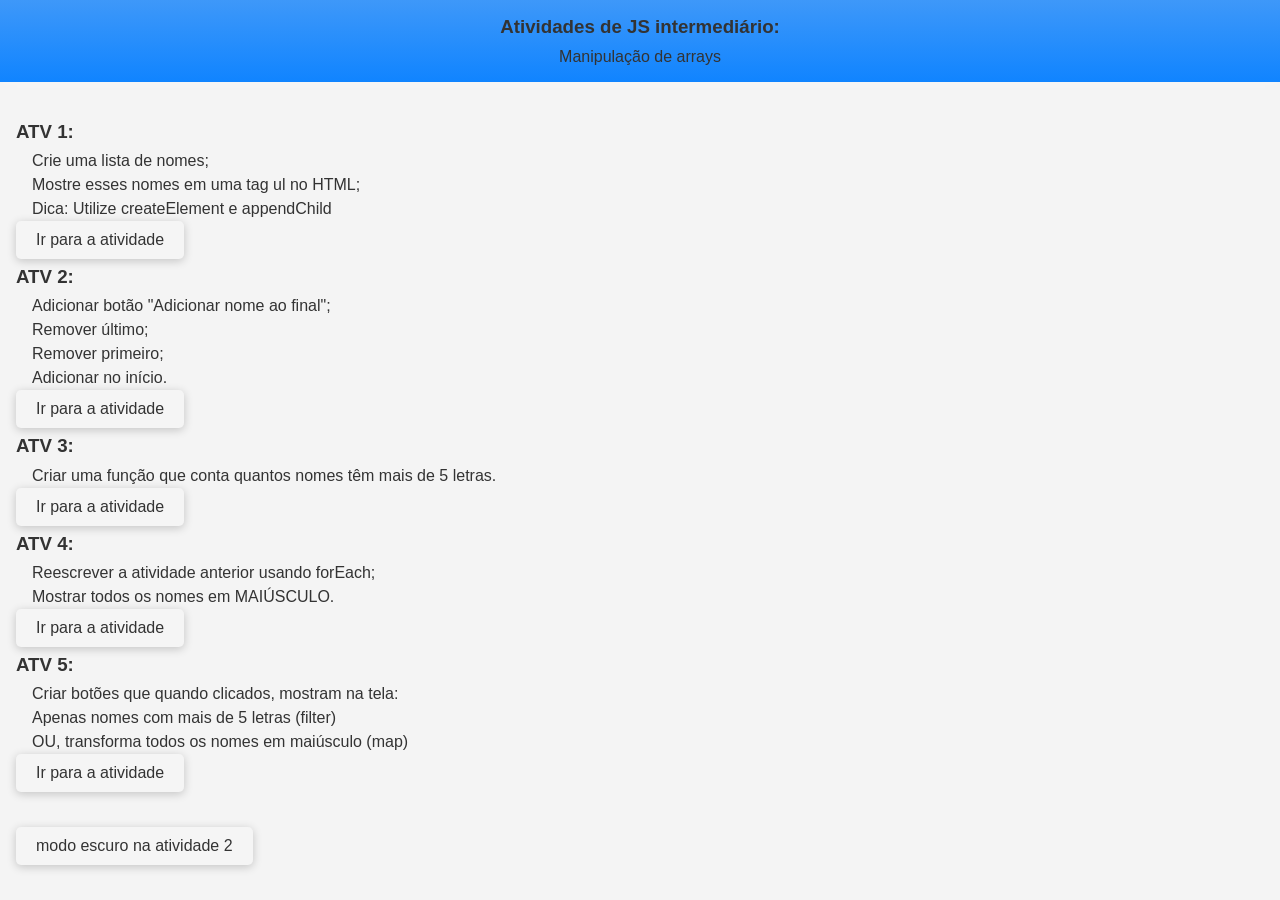
<file: 04-05-2026/index.html>
<!DOCTYPE html>
<html lang="pt-br">
<head>
    <meta charset="UTF-8">
    <meta name="viewport" content="width=device-width, initial-scale=1.0">
    <link rel="stylesheet" href="../../custom.css">
    <title>atividade arrays</title>
    <link rel="icon" href="data:," type="image/x-icon">
    <script src="../27-04/3P-2026-Atvd-JS-main/js/escuro.js" defer></script>
</head>
<body>

    <nav style="background: linear-gradient(to bottom, #3e98f9, #1084ff); box-shadow: 0 2px 10px rgba(255, 255, 255, 0.2);">
        <h3>Atividades de JS intermediário:</h3>
        <p>Manipulação de arrays</p>
    </nav>

    <main>
    <ul>
        <h3>ATV 1:</h3>
            <li>Crie uma lista de nomes;</li>
            <li>Mostre esses nomes em uma tag ul no HTML;</li>
            <li>Dica: Utilize createElement e appendChild</li>
            <button onclick="window.location.href='paginas/atv1.html'">Ir para a atividade</button>

        <h3>ATV 2:</h3>
            <li>Adicionar botão "Adicionar nome ao final";</li>
            <li>Remover último;</li>
            <li>Remover primeiro;</li>
            <li>Adicionar no início.</li>
            <button onclick="window.location.href='paginas/atv2.html'">Ir para a atividade</button>

        <h3>ATV 3:</h3>
            <li>Criar uma função que conta quantos nomes têm mais de 5 letras.</li>
            <button onclick="window.location.href='paginas/atv3.html'">Ir para a atividade</button>

        <h3>ATV 4:</h3>
            <li>Reescrever a atividade anterior usando forEach;</li>
            <li>Mostrar todos os nomes em MAIÚSCULO.</li>
            <button onclick="window.location.href='paginas/atv4.html'">Ir para a atividade</button>
            
        <h3>ATV 5:</h3>
            <li>Criar botões que quando clicados, mostram na tela: </li>
            <li>Apenas nomes com mais de 5 letras (filter)</li>
            <li>OU, transforma todos os nomes em maiúsculo (map)</li>
            <button onclick="window.location.href='paginas/atv5.html'">Ir para a atividade</button>
            
    </ul>
    <br>
    <button onclick="window.location.href='../27-04/3P-2026-Atvd-JS-main/paginas/atividade2.html'">modo escuro na atividade 2</button>
    </main>
</body>
</html>
</file>
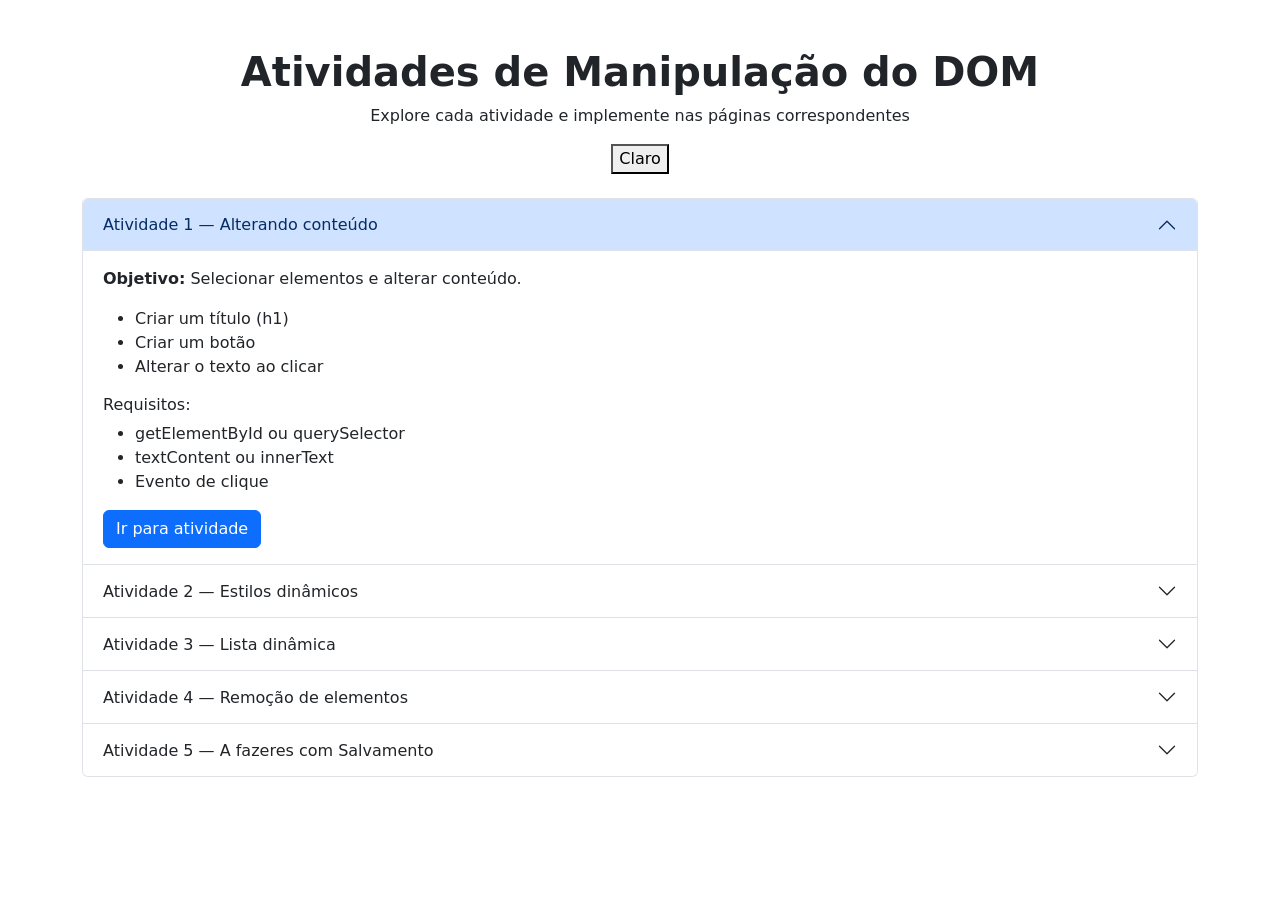
<file: 3P-2026-Atvd-JS-main/index.html>
<!DOCTYPE html>
<html lang="pt-BR" data-bs-theme="light">
<head>
  <meta charset="UTF-8">
  <title>Atividades JavaScript</title>

  <!-- Bootstrap -->
  <link href="https://cdn.jsdelivr.net/npm/bootstrap@5.3.8/dist/css/bootstrap.min.css" rel="stylesheet">
</head>

<body>

  <div class="container py-5">

    <div class="text-center mb-4">
      <h1 class="fw-bold">Atividades de Manipulação do DOM</h1>
      <p class="">Explore cada atividade e implemente nas páginas correspondentes</p>
      <button id="modo">Claro</button>
    </div>

    <div class="accordion" id="accordionAtividades">

      <!-- ATIVIDADE 1 -->
      <div class="accordion-item">
        <h2 class="accordion-header">
          <button class="accordion-button" data-bs-toggle="collapse" data-bs-target="#a1">
            Atividade 1 — Alterando conteúdo
          </button>
        </h2>
        <div id="a1" class="accordion-collapse collapse show" data-bs-parent="#accordionAtividades">
          <div class="accordion-body">

            <p><strong>Objetivo:</strong> Selecionar elementos e alterar conteúdo.</p>

            <ul>
              <li>Criar um título (h1)</li>
              <li>Criar um botão</li>
              <li>Alterar o texto ao clicar</li>
            </ul>

            <h6>Requisitos:</h6>
            <ul>
              <li>getElementById ou querySelector</li>
              <li>textContent ou innerText</li>
              <li>Evento de clique</li>
            </ul>

            <a href="paginas/atividade1.html" class="btn btn-primary">Ir para atividade</a>

          </div>
        </div>
      </div>

      <!-- ATIVIDADE 2 -->
      <div class="accordion-item">
        <h2 class="accordion-header">
          <button class="accordion-button collapsed" data-bs-toggle="collapse" data-bs-target="#a2">
            Atividade 2 — Estilos dinâmicos
          </button>
        </h2>
        <div id="a2" class="accordion-collapse collapse" data-bs-parent="#accordionAtividades">
          <div class="accordion-body">

            <p><strong>Objetivo:</strong> Manipular estilos via JavaScript.</p>

            <ul>
              <li>Parágrafo</li>
              <li>Botão para mudar cor</li>
              <li>Botão para mudar fundo</li>
            </ul>

            <h6>Desafio:</h6>
            <p>Alternar entre modo claro e escuro.</p>

            <a href="paginas/atividade2.html" class="btn btn-primary">Ir para atividade</a>

          </div>
        </div>
      </div>

      <!-- ATIVIDADE 3 -->
      <div class="accordion-item">
        <h2 class="accordion-header">
          <button class="accordion-button collapsed" data-bs-toggle="collapse" data-bs-target="#a3">
            Atividade 3 — Lista dinâmica
          </button>
        </h2>
        <div id="a3" class="accordion-collapse collapse" data-bs-parent="#accordionAtividades">
          <div class="accordion-body">

            <p><strong>Objetivo:</strong> Criar elementos dinamicamente.</p>

            <ul>
              <li>Input de texto</li>
              <li>Botão "Adicionar"</li>
              <li>Inserir itens em uma lista (ul)</li>
            </ul>

            <h6>Requisitos:</h6>
            <ul>
              <li>createElement</li>
              <li>appendChild</li>
              <li>Limpar input</li>
            </ul>

            <a href="paginas/atividade3.html" class="btn btn-primary">Ir para atividade</a>

          </div>
        </div>
      </div>

      <!-- ATIVIDADE 4 -->
      <div class="accordion-item">
        <h2 class="accordion-header">
          <button class="accordion-button collapsed" data-bs-toggle="collapse" data-bs-target="#a4">
            Atividade 4 — Remoção de elementos
          </button>
        </h2>
        <div id="a4" class="accordion-collapse collapse" data-bs-parent="#accordionAtividades">
          <div class="accordion-body">

            <p><strong>Objetivo:</strong> Remover elementos dinamicamente.</p>

            <ul>
              <li>Lista com itens</li>
              <li>Botão "Remover" em cada item</li>
            </ul>

            <h6>Desafio:</h6>
            <p>Marcar item como concluído (riscar texto).</p>

            <a href="paginas/atividade4.html" class="btn btn-primary">Ir para atividade</a>

          </div>
        </div>
      </div>

      <!-- ATIVIDADE 5 -->
      <div class="accordion-item">
        <h2 class="accordion-header">
          <button class="accordion-button collapsed" data-bs-toggle="collapse" data-bs-target="#a5">
            Atividade 5 — A fazeres com Salvamento
          </button>
        </h2>
        <div id="a5" class="accordion-collapse collapse" data-bs-parent="#accordionAtividades">
          <div class="accordion-body">

            <p><strong>Objetivo:</strong> Integrar tudo em um mini sistema.</p>

            <ul>
              <li>Adicionar tarefa</li>
            </ul>

            <h6>Desafio:</h6>
            <p>Salvar no localStorage.</p>

            <a href="paginas/atividade5.html" class="btn btn-success">Ir para atividade</a>

          </div>
        </div>
      </div>

    </div>

  </div>

  <!-- Bootstrap JS -->
  <script src="https://cdn.jsdelivr.net/npm/bootstrap@5.3.8/dist/js/bootstrap.bundle.min.js"></script>
  <script>
    const modo = document.getElementById('modo')

    modo.addEventListener('click', function(){
      let tema = document.documentElement.getAttribute('data-bs-theme')
      const novoTema = tema === 'light' ? 'dark' : 'light';
      document.documentElement.setAttribute('data-bs-theme', novoTema)
      modo.innerText = modo.innerText == "Claro" ? "Escuro" : "Claro";
    })
  </script>

</body>
</html>
</file>
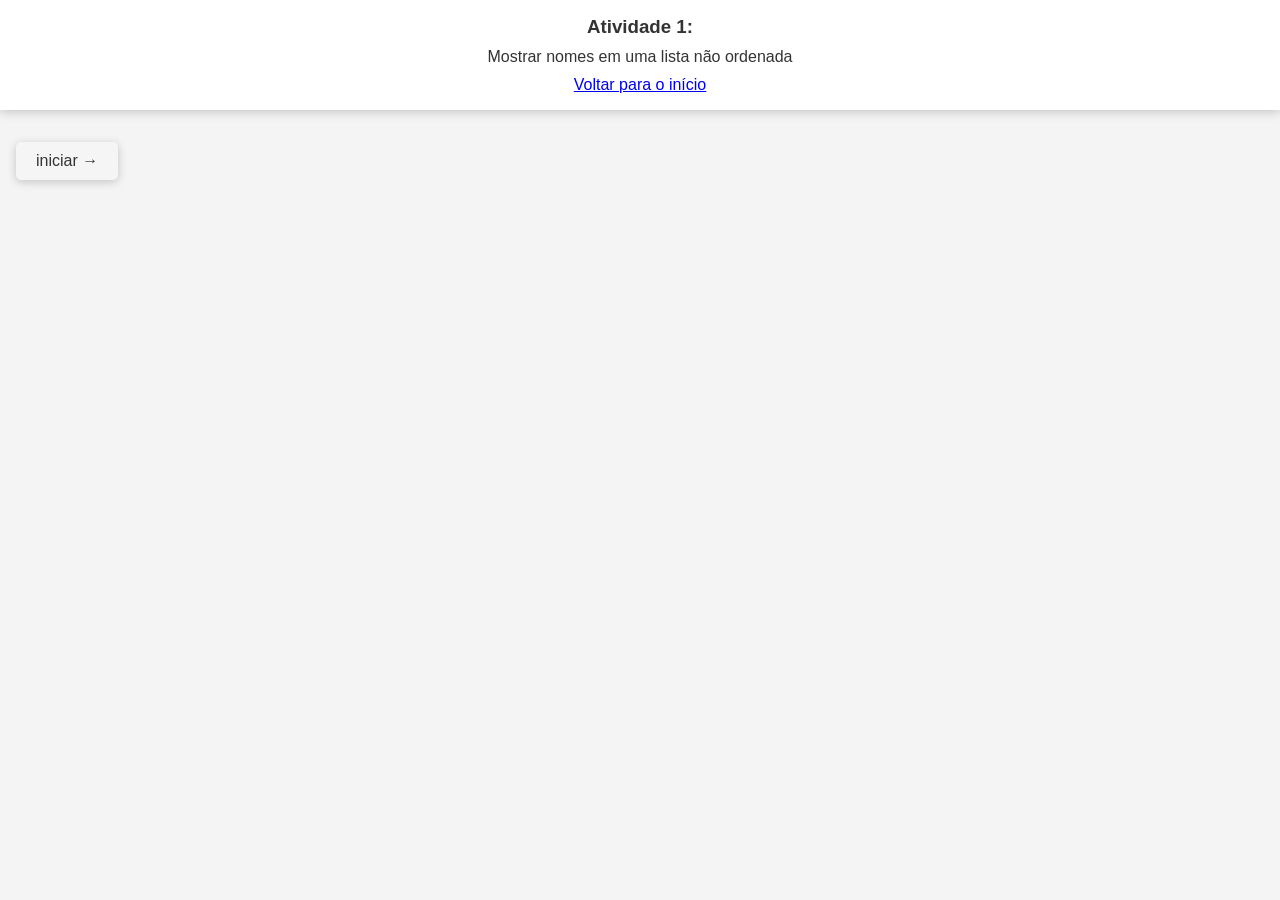
<file: 04-05-2026/paginas/atv1.html>
<!DOCTYPE html>
<html lang="pt-br">
<head>
    <meta charset="UTF-8">
    <meta name="viewport" content="width=device-width, initial-scale=1.0">
    <link rel="stylesheet" href="../../../custom.css">
    <title>atividade 1</title>
    <link rel="icon" href="data:," type="image/x-icon">
    <script src="../../27-04/3P-2026-Atvd-JS-main/js/escuro.js" defer></script>
</head>
<body>

    <nav>
        <h3>Atividade 1:</h3>
        <p>Mostrar nomes em uma lista não ordenada</p>
        <a href="../index.html">Voltar para o início</a>
    </nav>

    <main>
        <button id="iniciar">iniciar &rightarrow;</button>
        <br><br>
        <ul id="lista-nomes">
        </ul>
    </main>

    <script src="../js/atv1.js"></script>
</body>
</html>
</file>
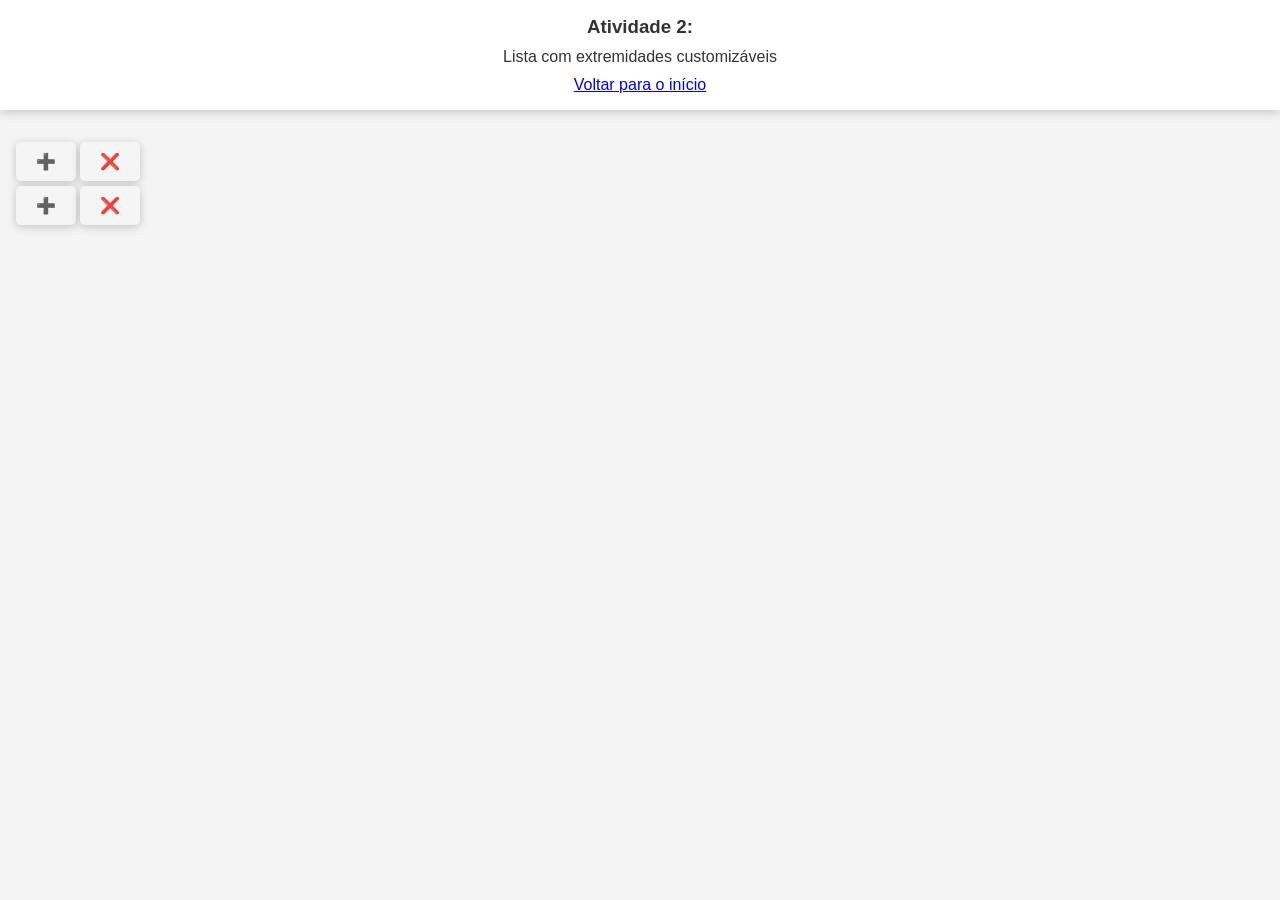
<file: 04-05-2026/paginas/atv2.html>
<!DOCTYPE html>
<html lang="pt-br">
<head>
    <meta charset="UTF-8">
    <meta name="viewport" content="width=device-width, initial-scale=1.0">
    <link rel="stylesheet" href="../../../custom.css">
    <title>atividade 2</title>
    <link rel="icon" href="data:," type="image/x-icon">
    <script src="../../27-04/3P-2026-Atvd-JS-main/js/escuro.js" defer></script>
</head>
<body>

    <nav>
        <h3>Atividade 2:</h3>
        <p>Lista com extremidades customizáveis</p>
        <a href="../index.html">Voltar para o início</a>
    </nav>

    <main>
        <div style="margin-bottom: 5px;">
            <button title="Adicionar Item no Topo" id="addTop">&#x2795;</button>
            <button title="Remover Item do Topo" id="removeTop">&#x274c;</button>
        </div>
            <ol id="List"></ol>
        <div style="margin-top: 5px;">
            <button title="Adicionar Item no Fundo" id="addBottom">&#x2795;</button>
            <button title="Remover Item do Fundo" id="removeBottom" >&#x274c;</button>
        </div>
    </main>

    <script src="../js/atv2.js"></script>
</body>
</html>
</file>
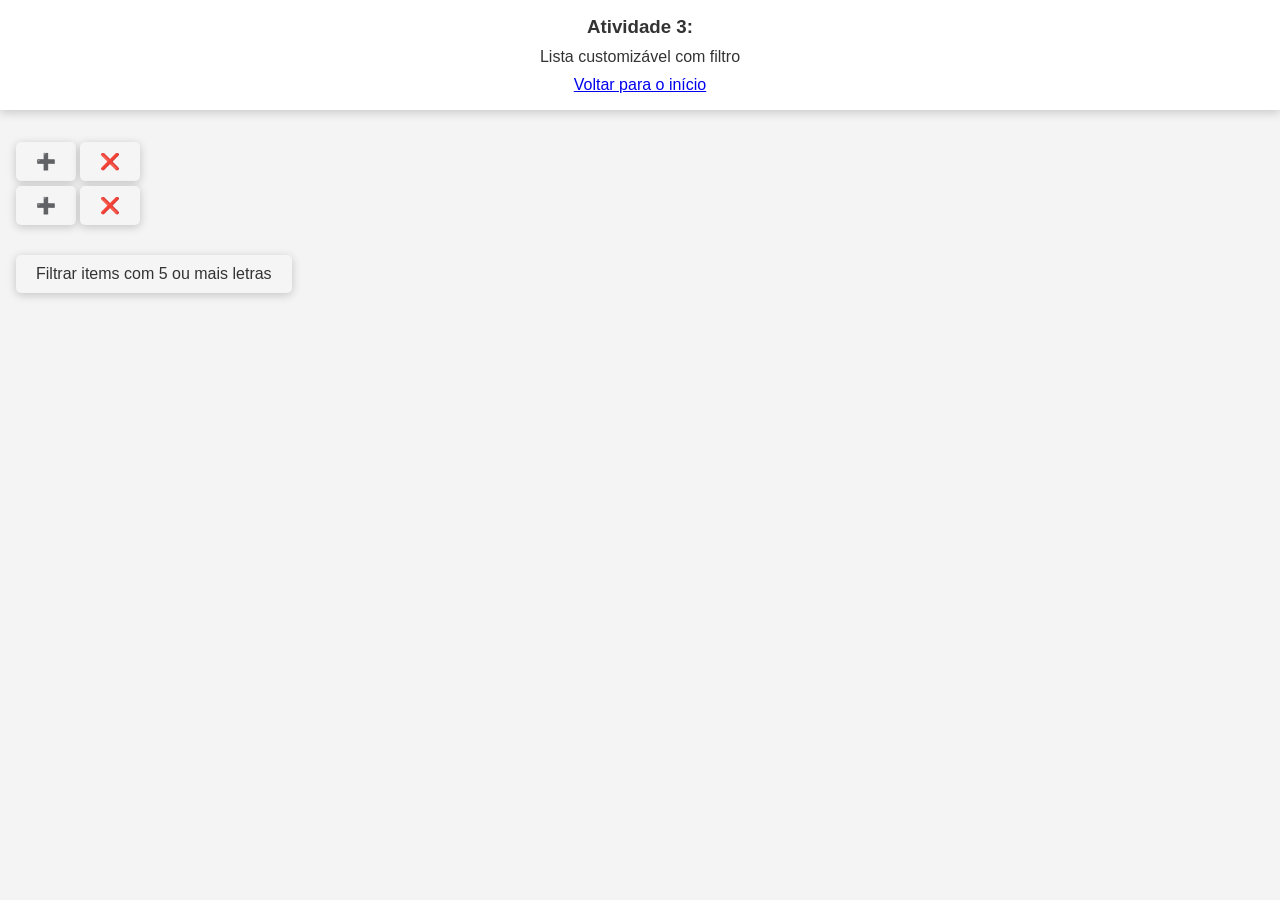
<file: 04-05-2026/paginas/atv3.html>
<!DOCTYPE html>
<html lang="pt-br">
<head>
    <meta charset="UTF-8">
    <meta name="viewport" content="width=device-width, initial-scale=1.0">
    <link rel="stylesheet" href="../../../custom.css">
    <title>atividade 3</title>
    <link rel="icon" href="data:," type="image/x-icon">
    <script src="../../27-04/3P-2026-Atvd-JS-main/js/escuro.js" defer></script>
</head>
<body>

    <nav>
        <h3>Atividade 3:</h3>
        <p>Lista customizável com filtro</p>
        <a href="../index.html">Voltar para o início</a>
    </nav>

    <main>
        <div style="margin-bottom: 5px;">
            <button title="Adicionar Item no Topo" id="addTop">&#x2795;</button>
            <button title="Remover Item do Topo" id="removeTop">&#x274c;</button>
        </div>
            <ul id="List"></ul>
        <div style="margin-top: 5px;">
            <button title="Adicionar Item no Fundo" id="addBottom">&#x2795;</button>
            <button title="Remover Item do Fundo" id="removeBottom" >&#x274c;</button>
        </div>

        <div style="margin-top: 30px; margin-bottom: 10px;">
            <button id="iniciarFiltro">Filtrar items com 5 ou mais letras</button>
            <ul id="ListF"></ul>
        </div>
    </main>

    <script src="../js/atv3.js"></script>
</body>
</html>
</file>
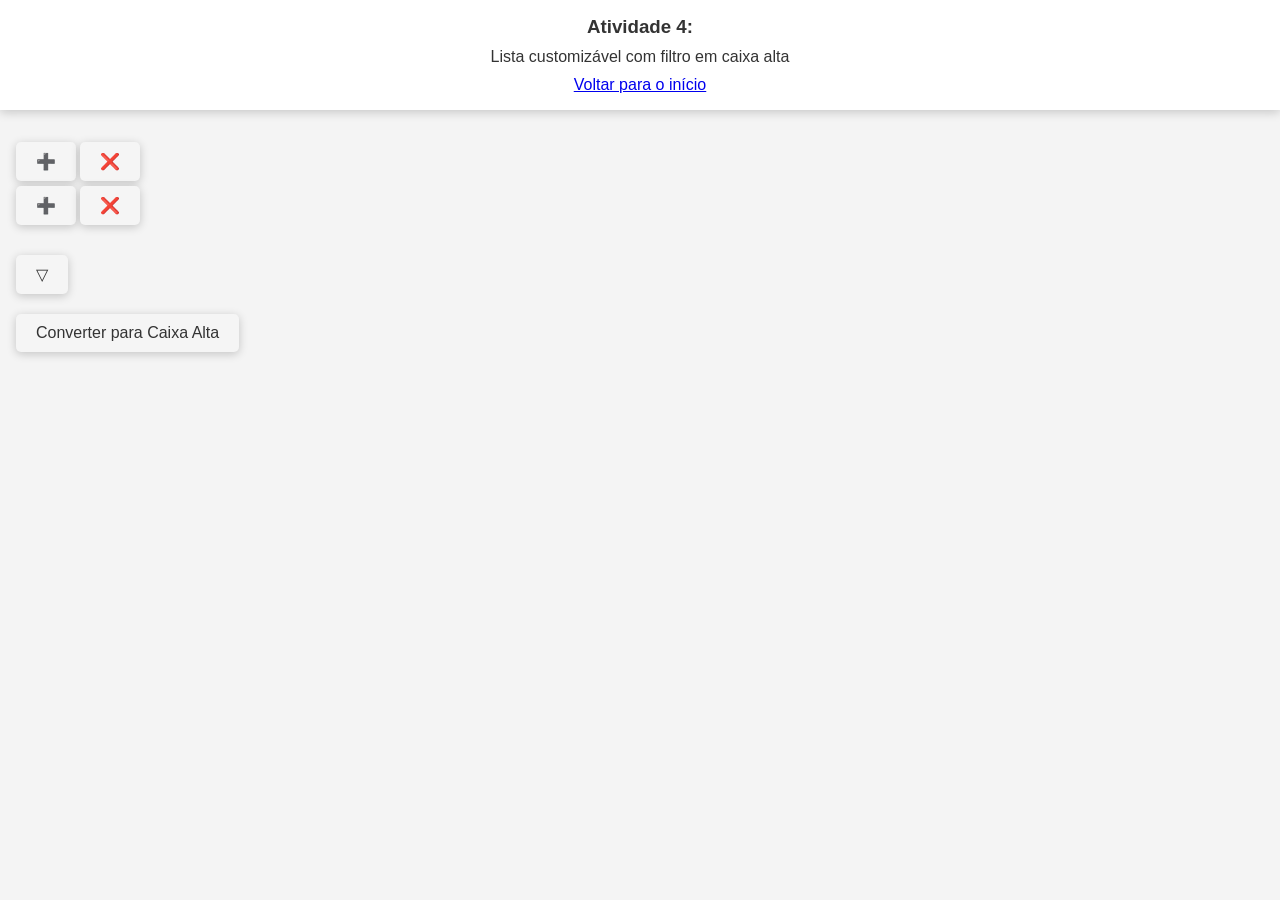
<file: 04-05-2026/paginas/atv4.html>
<!DOCTYPE html>
<html lang="pt-br">
<head>
    <meta charset="UTF-8">
    <meta name="viewport" content="width=device-width, initial-scale=1.0">
    <link rel="stylesheet" href="../../../custom.css">
    <title>atividade 4</title>
    <link rel="icon" href="data:," type="image/x-icon">
    <script src="../../27-04/3P-2026-Atvd-JS-main/js/escuro.js" defer></script>
</head>
<body>

    <nav>
        <h3>Atividade 4:</h3>
        <p>Lista customizável com filtro em caixa alta</p>
        <a href="../index.html">Voltar para o início</a>
    </nav>

    <main>
        <div style="margin-bottom: 5px;">
            <button title="Adicionar Item no Topo" id="addTop">&#x2795;</button>
            <button title="Remover Item do Topo" id="removeTop">&#x274c;</button>
        </div>
            <ul id="List"></ul>
        <div style="margin-top: 5px;">
            <button title="Adicionar Item no Fundo" id="addBottom">&#x2795;</button>
            <button title="Remover Item do Fundo" id="removeBottom" >&#x274c;</button>
        </div>

        <div style="margin-top: 30px; margin-bottom: 10px;">
            <button id="iniciarFiltro" style="margin-bottom: 10px;" title="Filtrar items com mais de 5 letras">&#9661;</button>
            <ul id="ListF"></ul>
            <button id="changeCase" style="margin-top: 10px;" title="Para voltar ao formato original, clique em Filtrar">Converter para Caixa Alta</button>
        </div>
    </main>

    <script src="../js/atv4.js"></script>
</body>
</html>
</file>
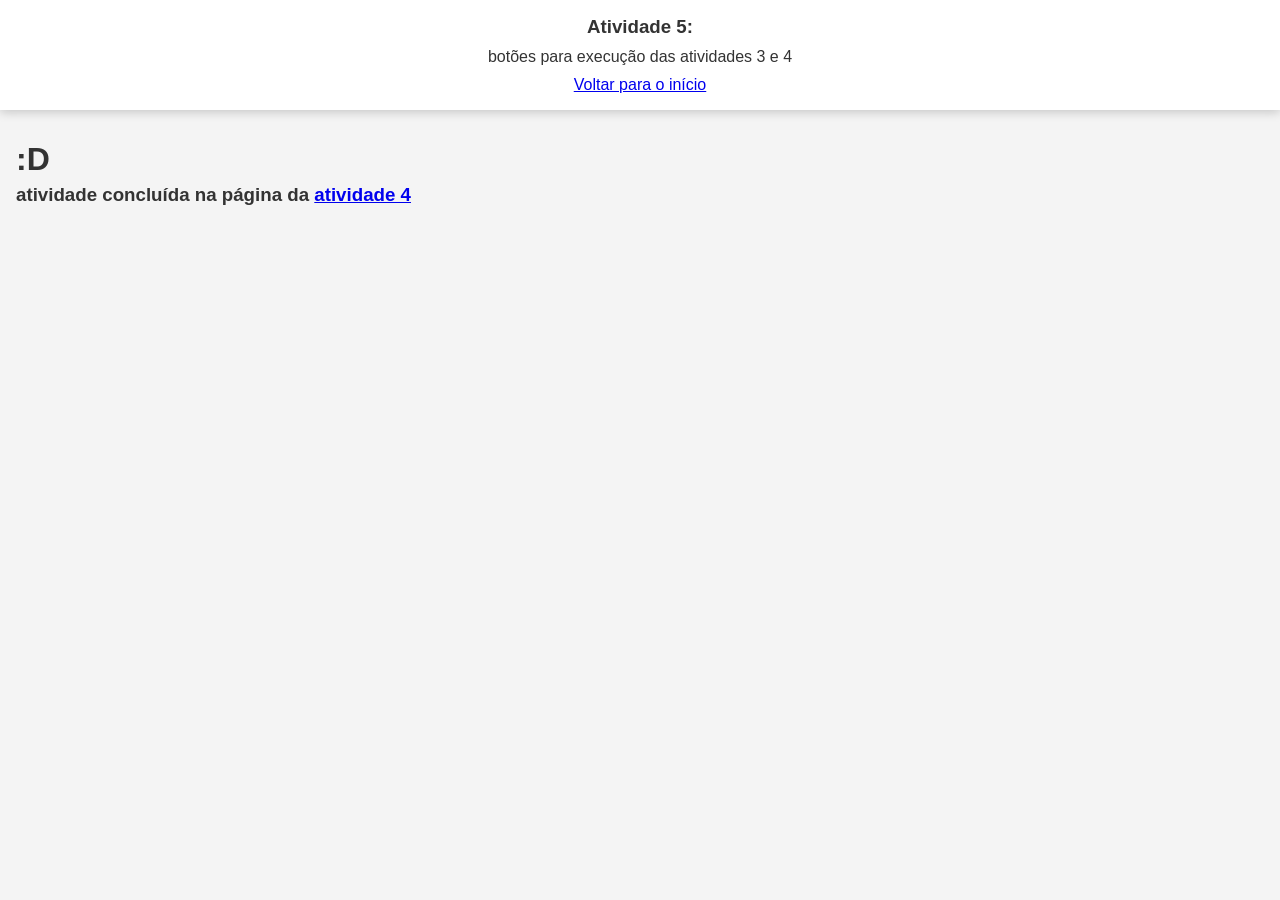
<file: 04-05-2026/paginas/atv5.html>
<!DOCTYPE html>
<html lang="pt-br">
<head>
    <meta charset="UTF-8">
    <meta name="viewport" content="width=device-width, initial-scale=1.0">
    <link rel="stylesheet" href="../../../custom.css">
    <title>atividade 5</title>
    <link rel="icon" href="data:," type="image/x-icon">
    <script src="../../27-04/3P-2026-Atvd-JS-main/js/escuro.js" defer></script>
</head>
<body>

    <nav>
        <h3>Atividade 5:</h3>
        <p>botões para execução das atividades 3 e 4</p>
        <a href="../index.html">Voltar para o início</a>
    </nav>

    <main>
        <h1><a href="../js/atv5.md" style="color: #333; text-decoration: none;">:D</a></h1>
        <h3>atividade concluída na página da <a href="atv4.html">atividade 4</a></h3>
    </main>

    </a>
</body>
</html>
</file>
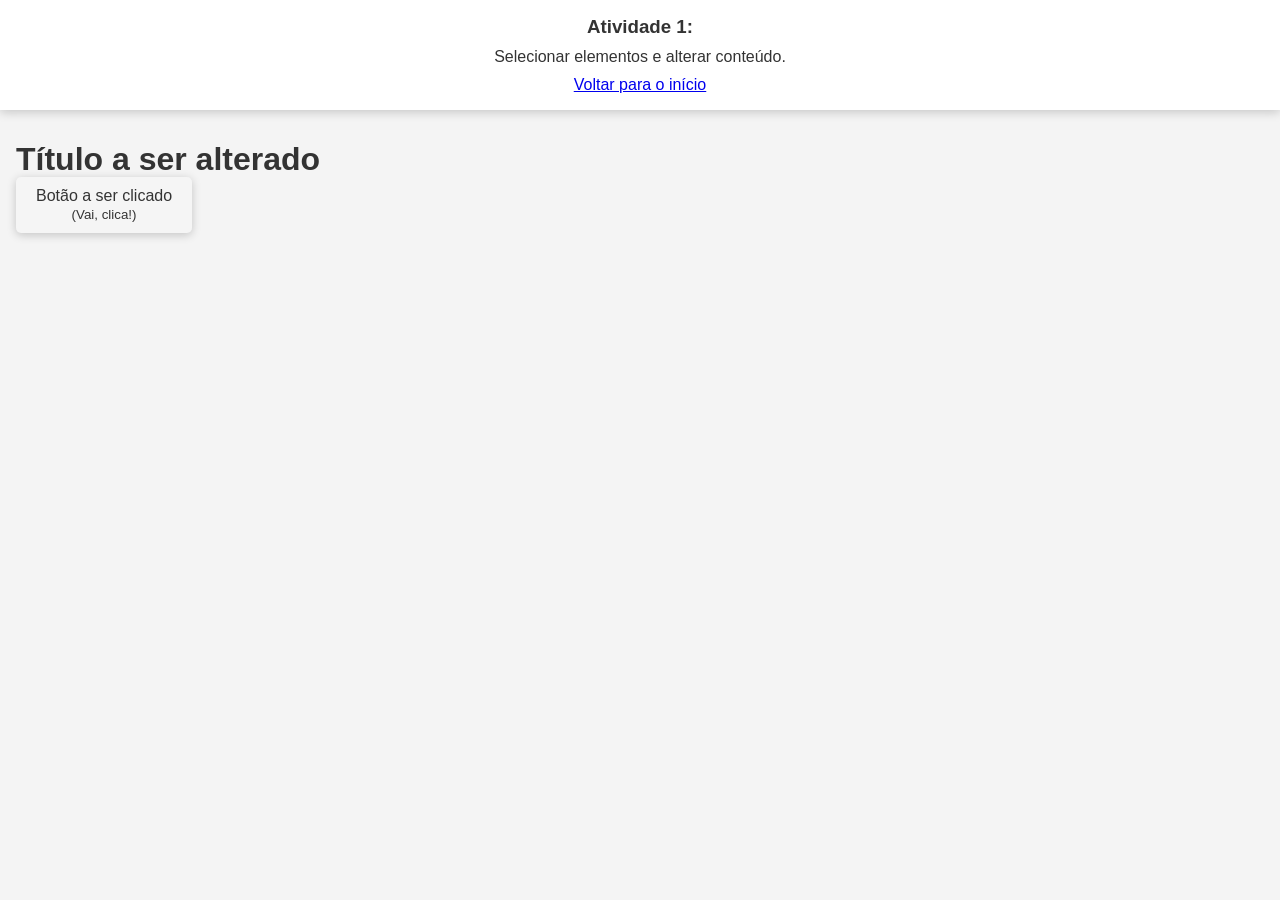
<file: 3P-2026-Atvd-JS-main/paginas/atividade1.html>
<!DOCTYPE html>
<html lang="pt-br">
<head>
    <meta charset="UTF-8">
    <meta name="viewport" content="width=device-width, initial-scale=1.0">
    <link rel="stylesheet" href="../css/custom.css">
    <title>atividade 1</title>
    <link rel="icon" href="data:," type="image/x-icon">
    <script src="../js/escuro.js" defer></script>
</head>
<body>

    <nav>
        <h3>Atividade 1:</h3>
        <p>Selecionar elementos e alterar conteúdo.</p>
        <a href="../index.html">Voltar para o início</a>
    </nav>

    <main>
        <h1 id="titulo">Título a ser alterado</h1>
        <button id="alterar">Botão a ser clicado <br>
        <small>(Vai, clica!)</small>
        </button>
    </main>

    <script src="../js/atividade1.js"></script>
</body>
</html>
</file>
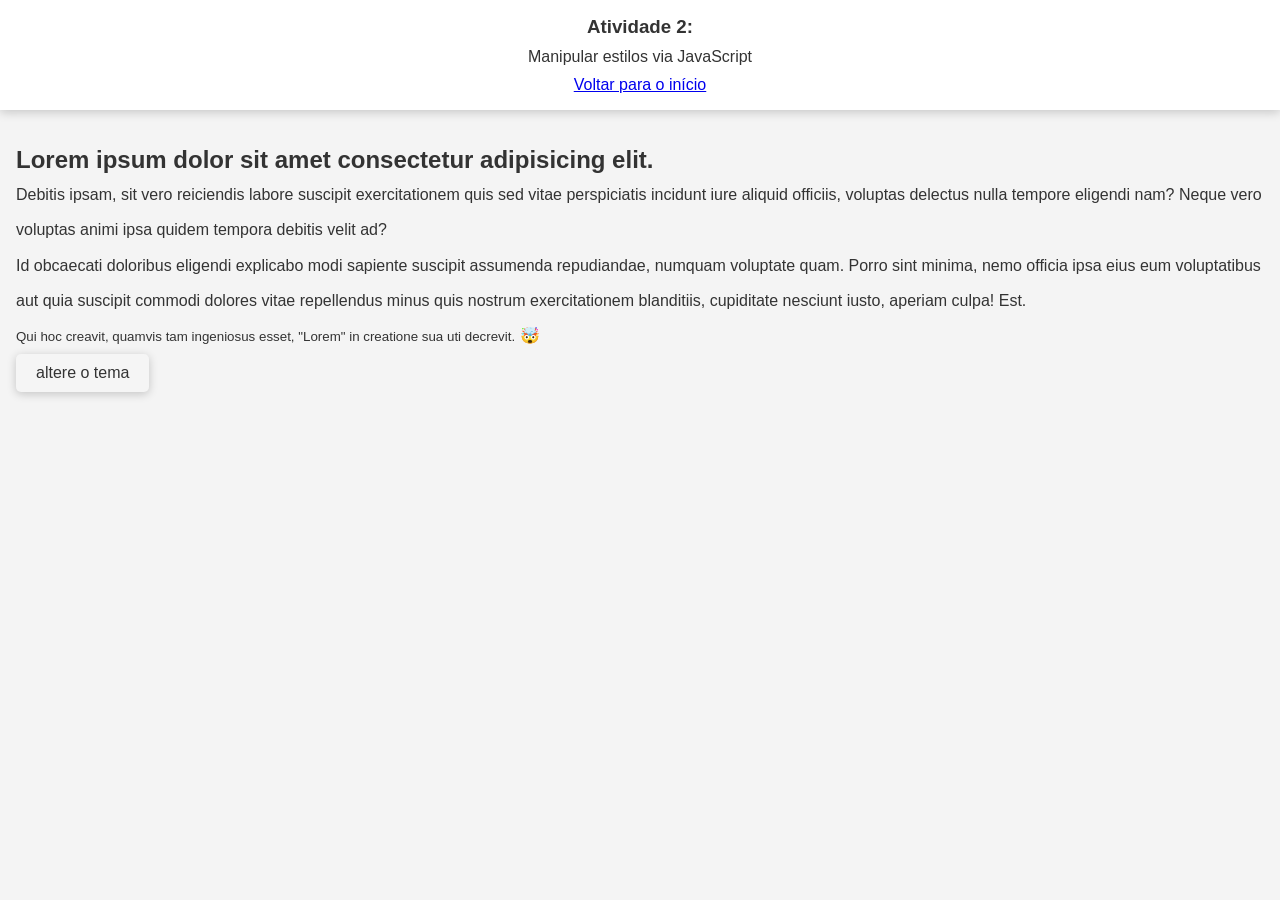
<file: 3P-2026-Atvd-JS-main/paginas/atividade2.html>
<!DOCTYPE html>
<html lang="pt-br">
<head>
    <meta charset="UTF-8">
    <meta name="viewport" content="width=device-width, initial-scale=1.0">
    <link rel="stylesheet" href="../css/custom.css">
    <title>atividade 2</title>
    <link rel="icon" href="data:," type="image/x-icon">
    <script src="../js/escuro.js" defer></script>
</head>
<body>

    <nav>
        <h3>Atividade 2:</h3>
        <p>Manipular estilos via JavaScript</p>
        <a href="../index.html">Voltar para o início</a>
    </nav>

    <main>
        <h2>Lorem ipsum dolor sit amet consectetur adipisicing elit.</h2>
        <p>Debitis ipsam, sit vero reiciendis labore suscipit exercitationem quis sed vitae perspiciatis incidunt iure aliquid officiis, voluptas delectus nulla tempore eligendi nam? Neque vero voluptas animi ipsa quidem tempora debitis velit ad?</p>
        <p>Id obcaecati doloribus eligendi explicabo modi sapiente suscipit assumenda repudiandae, numquam voluptate quam. Porro sint minima, nemo officia ipsa eius eum voluptatibus aut quia suscipit commodi dolores vitae repellendus minus quis nostrum exercitationem blanditiis, cupiditate nesciunt iusto, aperiam culpa! Est.</p>
        <p><small>Qui hoc creavit, quamvis tam ingeniosus esset, "Lorem" in creatione sua uti decrevit.</small> &#x1F92F;</p>
        <button id="tema">altere o tema</button>
        
    </main>

    <script src="../js/atividade2.js"></script>
</body>
</html>
</file>
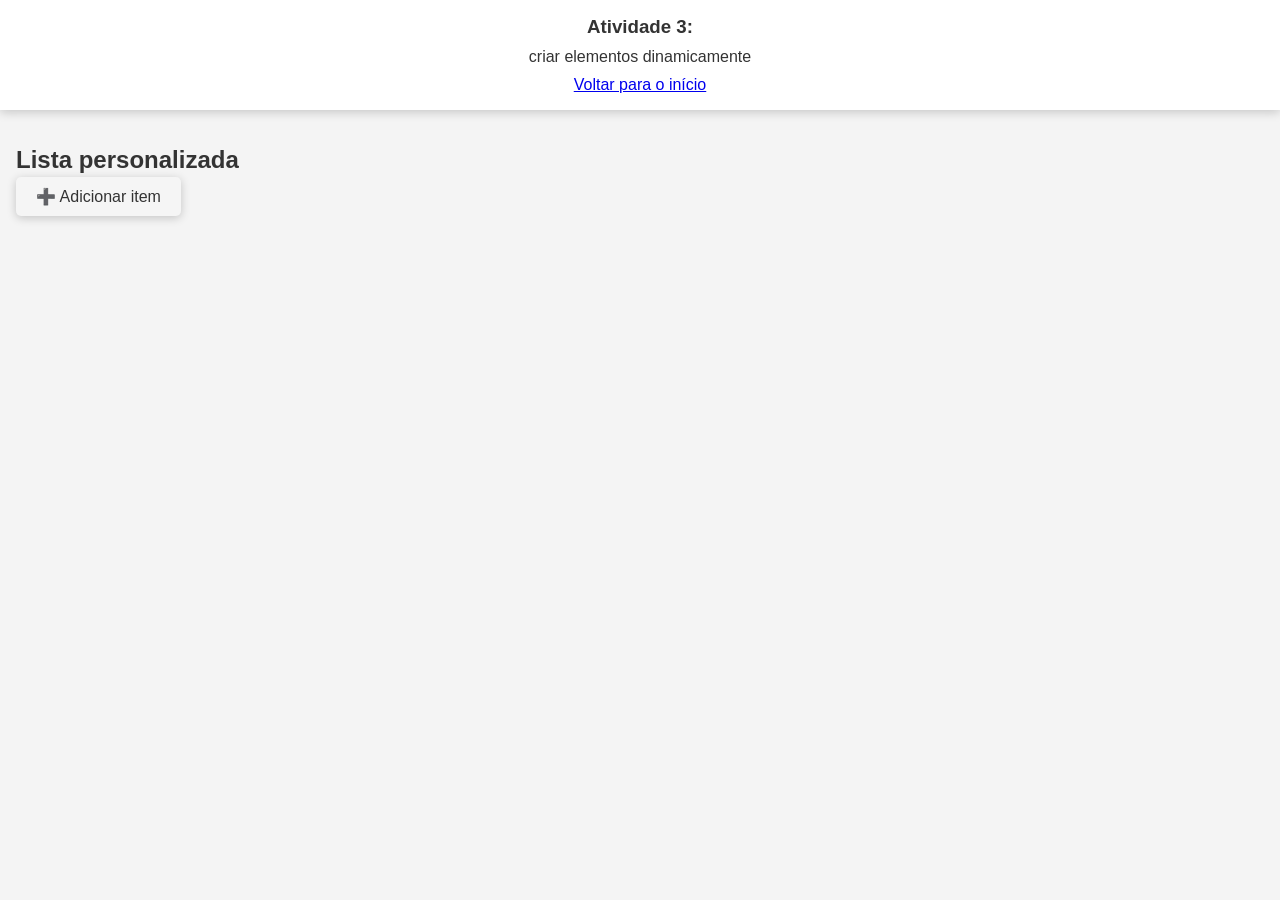
<file: 3P-2026-Atvd-JS-main/paginas/atividade3.html>
<!DOCTYPE html>
<html lang="pt-br">
<head>
    <meta charset="UTF-8">
    <meta name="viewport" content="width=device-width, initial-scale=1.0">
    <link rel="stylesheet" href="../css/custom.css">
    <title>atividade 3</title>
    <link rel="icon" href="data:," type="image/x-icon">
    <script src="../js/escuro.js" defer></script>
</head>
<body>

    <nav>
        <h3>Atividade 3:</h3>
        <p>criar elementos dinamicamente</p>
        <a href="../index.html">Voltar para o início</a>
    </nav>

    <main>
        <h2>Lista personalizada</h2>
        <ul id="lista">

        </ul>
        <button id="add">&#x2795; Adicionar item</button>

    </main>

    <script src="../js/atividade3.js"></script>
</body>
</html>
</file>
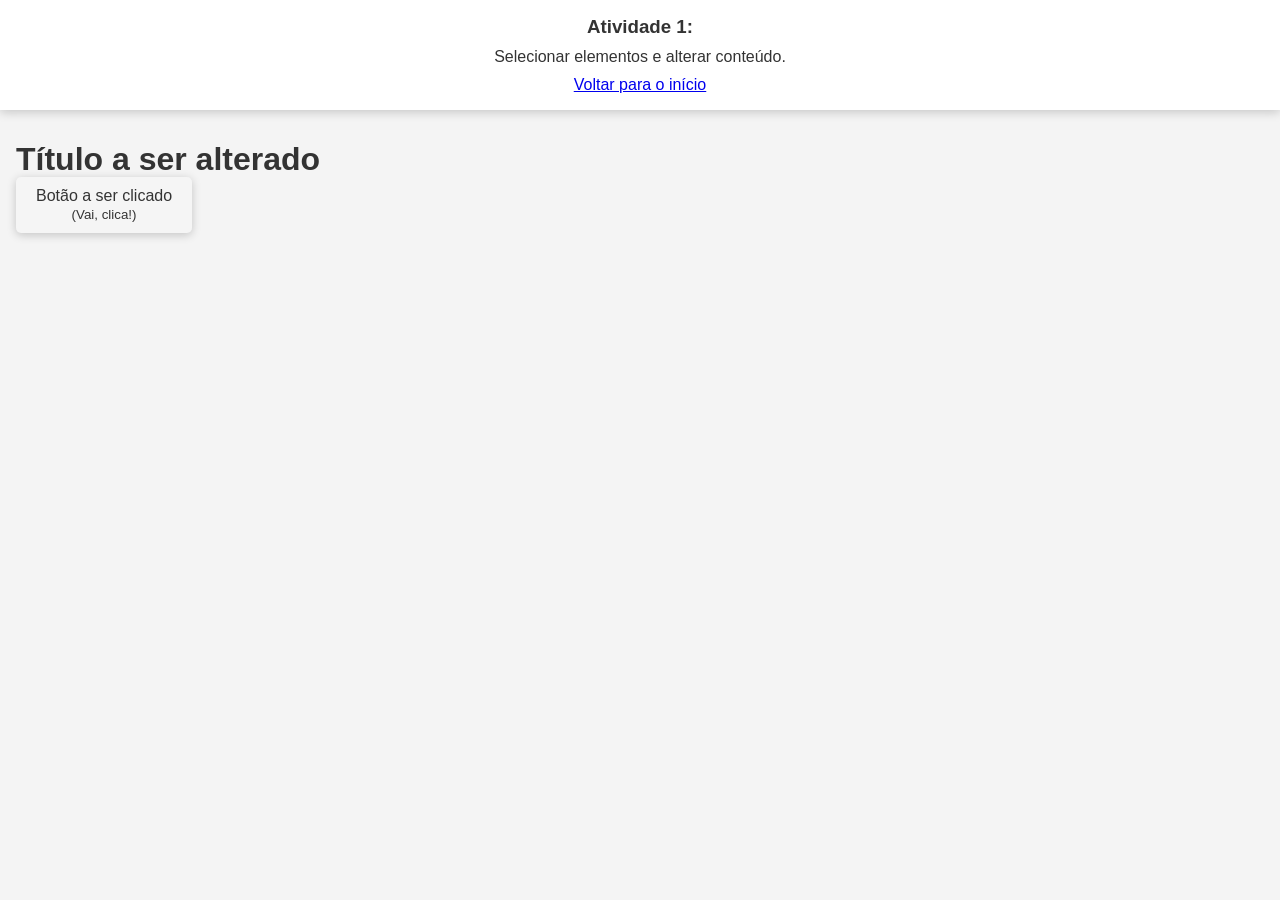
<file: 27-04/3P-2026-Atvd-JS-main/paginas/atividade1.html>
<!DOCTYPE html>
<html lang="pt-br">
<head>
    <meta charset="UTF-8">
    <meta name="viewport" content="width=device-width, initial-scale=1.0">
    <link rel="stylesheet" href="../../../custom.css">
    <title>atividade 1</title>
    <link rel="icon" href="data:," type="image/x-icon">
    <script src="../js/escuro.js" defer></script>
</head>
<body>

    <nav>
        <h3>Atividade 1:</h3>
        <p>Selecionar elementos e alterar conteúdo.</p>
        <a href="../index.html">Voltar para o início</a>
    </nav>

    <main>
        <h1 id="titulo">Título a ser alterado</h1>
        <button id="alterar">Botão a ser clicado <br>
        <small>(Vai, clica!)</small>
        </button>
    </main>

    <script src="../js/atividade1.js"></script>
</body>
</html>
</file>
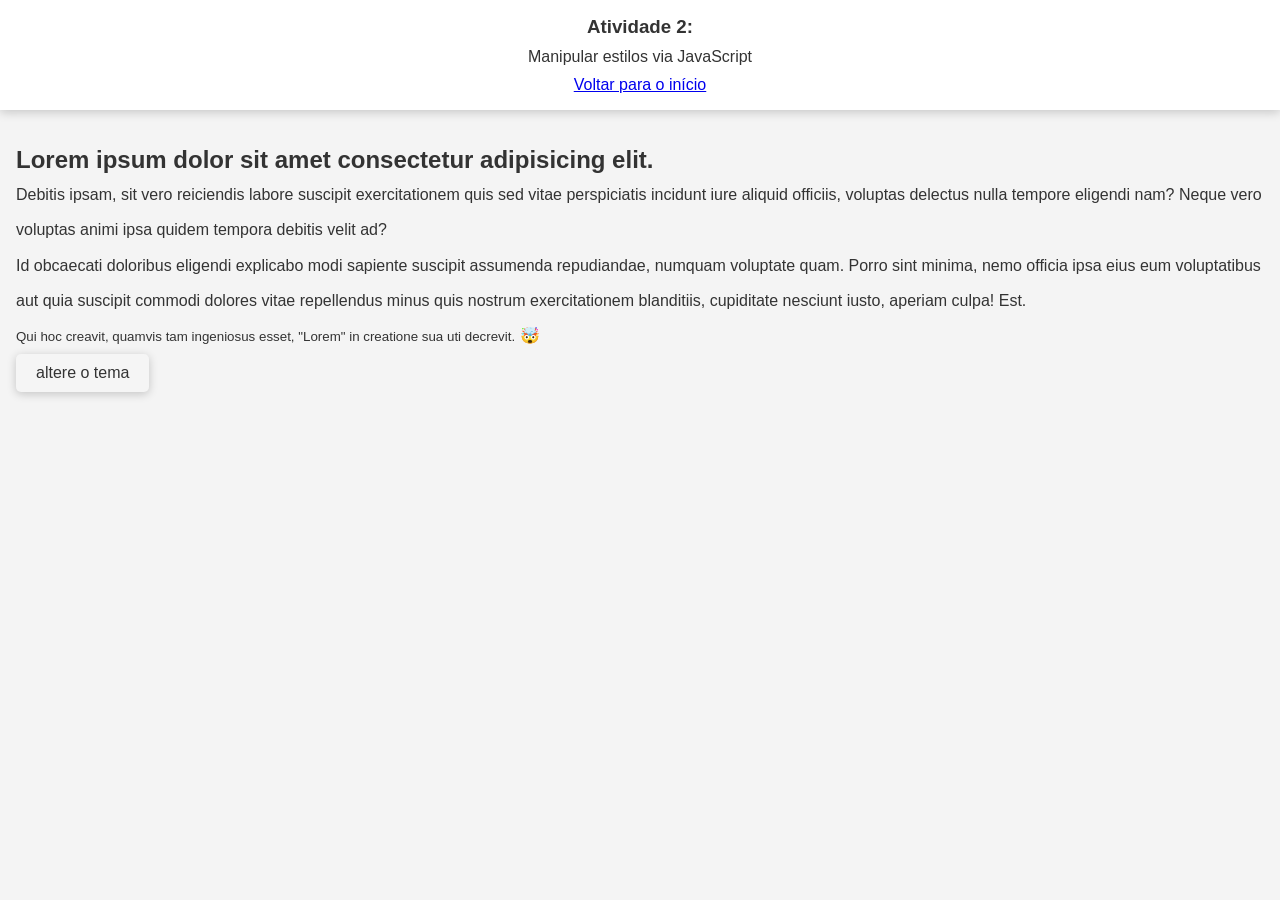
<file: 27-04/3P-2026-Atvd-JS-main/paginas/atividade2.html>
<!DOCTYPE html>
<html lang="pt-br">
<head>
    <meta charset="UTF-8">
    <meta name="viewport" content="width=device-width, initial-scale=1.0">
    <link rel="stylesheet" href="../../../custom.css">
    <title>atividade 2</title>
    <link rel="icon" href="data:," type="image/x-icon">
    <script src="../js/escuro.js" defer></script>
</head>
<body>

    <nav>
        <h3>Atividade 2:</h3>
        <p>Manipular estilos via JavaScript</p>
        <a href="../index.html">Voltar para o início</a>
    </nav>

    <main>
        <h2>Lorem ipsum dolor sit amet consectetur adipisicing elit.</h2>
        <p>Debitis ipsam, sit vero reiciendis labore suscipit exercitationem quis sed vitae perspiciatis incidunt iure aliquid officiis, voluptas delectus nulla tempore eligendi nam? Neque vero voluptas animi ipsa quidem tempora debitis velit ad?</p>
        <p>Id obcaecati doloribus eligendi explicabo modi sapiente suscipit assumenda repudiandae, numquam voluptate quam. Porro sint minima, nemo officia ipsa eius eum voluptatibus aut quia suscipit commodi dolores vitae repellendus minus quis nostrum exercitationem blanditiis, cupiditate nesciunt iusto, aperiam culpa! Est.</p>
        <p><small>Qui hoc creavit, quamvis tam ingeniosus esset, "Lorem" in creatione sua uti decrevit.</small> &#x1F92F;</p>
        <button id="tema">altere o tema</button>
        
    </main>

    <script src="../js/atividade2.js"></script>
</body>
</html>
</file>
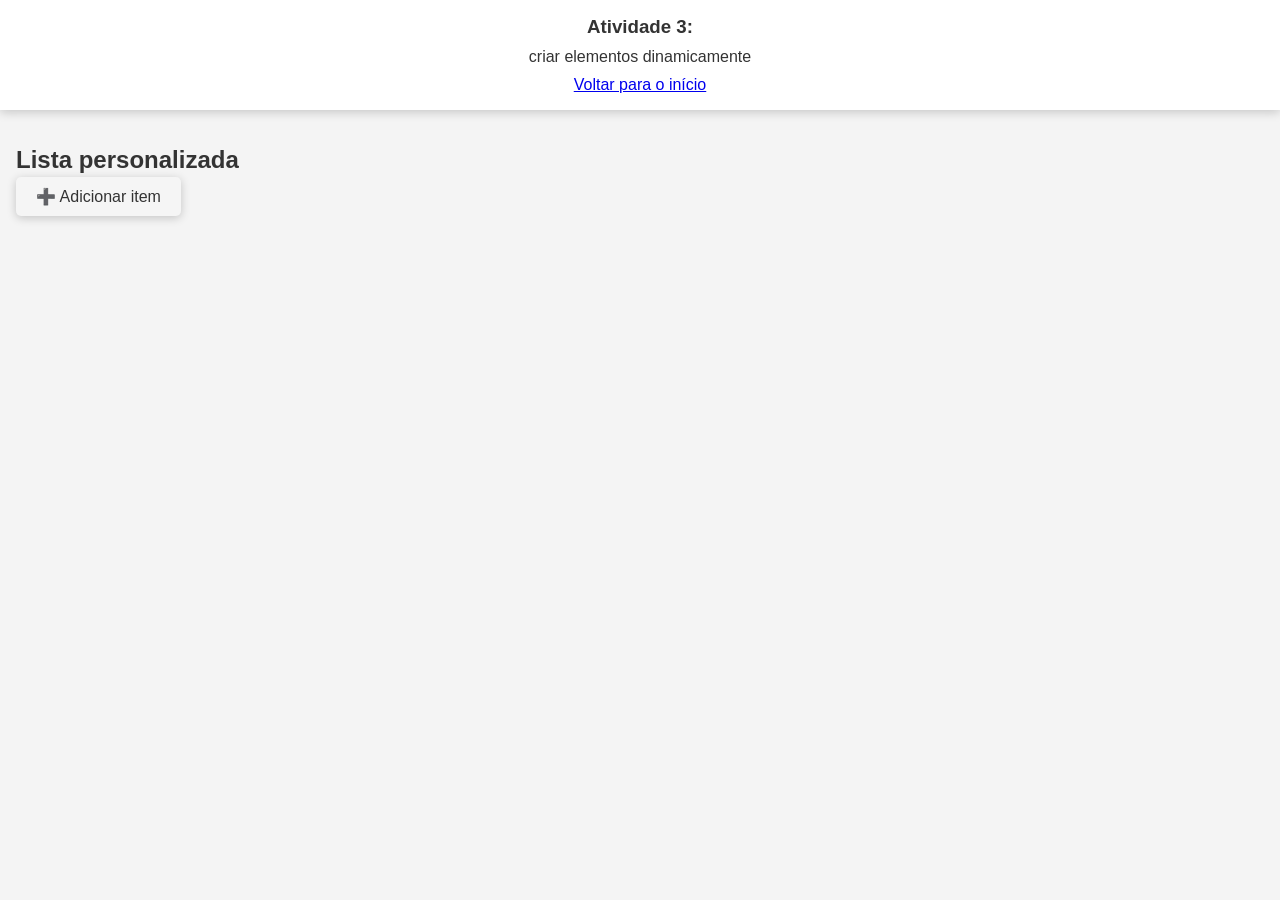
<file: 27-04/3P-2026-Atvd-JS-main/paginas/atividade3.html>
<!DOCTYPE html>
<html lang="pt-br">
<head>
    <meta charset="UTF-8">
    <meta name="viewport" content="width=device-width, initial-scale=1.0">
    <link rel="stylesheet" href="../../../custom.css">
    <title>atividade 3</title>
    <link rel="icon" href="data:," type="image/x-icon">
    <script src="../js/escuro.js" defer></script>
</head>
<body>

    <nav>
        <h3>Atividade 3:</h3>
        <p>criar elementos dinamicamente</p>
        <a href="../index.html">Voltar para o início</a>
    </nav>

    <main>
        <h2>Lista personalizada</h2>
        <ul id="lista">

        </ul>
        <button id="add">&#x2795; Adicionar item</button>

    </main>

    <script src="../js/atividade3.js"></script>
</body>
</html>
</file>
<file: custom.css>
* {
    margin: 0;
    padding: 0;
    box-sizing: border-box;
}

body {
    font-family: Arial, sans-serif;
    min-height: 100vh;
    display: flex;
    flex-direction: column;
    background-color: #f4f4f4;
    color: #333;
}

nav {
    background: #fff;
    display: flex;
    flex-direction: column;
    gap: 10px;
    padding: 1rem;
    margin-bottom: 1rem;
    text-align: center;
    box-shadow: 0 2px 10px rgba(0,0,0,0.2);
}

main {
    flex: 1;
    padding: 1rem;
    line-height: 2.2rem;
    
}

button{
    padding: 10px 20px;
    background-color: #f5f5f5;
    color: #333;
    border: none;
    border-radius: 5px;
    cursor: pointer;
    font-size: 1rem;
    transition: background-color 0.3s ease;
    transition: transform 0.5s ease;
    box-shadow: 0 2px 10px rgba(0,0,0,0.2);
    
}

button:hover {
    background-color: #e0e0e0;
    transform: scale(1.05);
}

/*alguns ajustes atividade 3*/
li {
    margin-left: 1rem;
    line-height: 1.5rem;
    display: flex;
    justify-content: space-between;
    align-items: center;
}

.remover {
    padding: 5px 10px;
}

body.dark .remover:hover {
    background-color: #ff4d4d;
}

/*footer removido, nunca seria uasdo*/

/* -- Tema Escuro - Atividade 2 -- */

body.dark {
    background-color: #121212;
    color: #f4f4f4;
}

body.dark nav {
    background-color: #333;
    box-shadow: 0 2px 10px rgba(255, 255, 255, 0.1);
}

body.dark nav a {
    color: lightblue; 
}

body.dark button {
    background-color: #444;
    color: #f4f4f4;
    box-shadow: 0 2px 10px rgba(255, 255, 255, 0.1);
}

body.dark button:hover {
    background-color: darkblue;
    color: #f4f4f4;
}
</file>
<file: 3P-2026-Atvd-JS-main/css/custom.css>
* {
    margin: 0;
    padding: 0;
    box-sizing: border-box;
}

body {
    font-family: Arial, sans-serif;
    min-height: 100vh;
    display: flex;
    flex-direction: column;
    background-color: #f4f4f4;
    color: #333;
}

nav {
    background: #fff;
    display: flex;
    flex-direction: column;
    gap: 10px;
    padding: 1rem;
    margin-bottom: 1rem;
    text-align: center;
    box-shadow: 0 2px 10px rgba(0,0,0,0.2);
}

main {
    flex: 1;
    padding: 1rem;
    line-height: 2.2rem;
    
}

button{
    padding: 10px 20px;
    background-color: #f5f5f5;
    color: #333;
    border: none;
    border-radius: 5px;
    cursor: pointer;
    font-size: 1rem;
    transition: background-color 0.3s ease;
    transition: transform 0.5s ease;
    box-shadow: 0 2px 10px rgba(0,0,0,0.2);
    
}

button:hover {
    background-color: #e0e0e0;
    transform: scale(1.05);
}

/*alguns ajustes atividade 3*/
li {
    margin-left: 1rem;
    line-height: 1.5rem;
    display: flex;
    justify-content: space-between;
    align-items: center;
}

.remover {
    padding: 5px 10px;
}

body.dark .remover:hover {
    background-color: #ff4d4d;
}

/*footer removido, nunca seria uasdo*/

/* -- Tema Escuro - Atividade 2 -- */

body.dark {
    background-color: #121212;
    color: #f4f4f4;
}

body.dark nav {
    background-color: #333;
    box-shadow: 0 2px 10px rgba(255, 255, 255, 0.1);
}

body.dark nav a {
    color: lightblue; 
}

body.dark button {
    background-color: #444;
    color: #f4f4f4;
    box-shadow: 0 2px 10px rgba(255, 255, 255, 0.1);
}

body.dark button:hover {
    background-color: darkblue;
    color: #f4f4f4;
}
</file>
